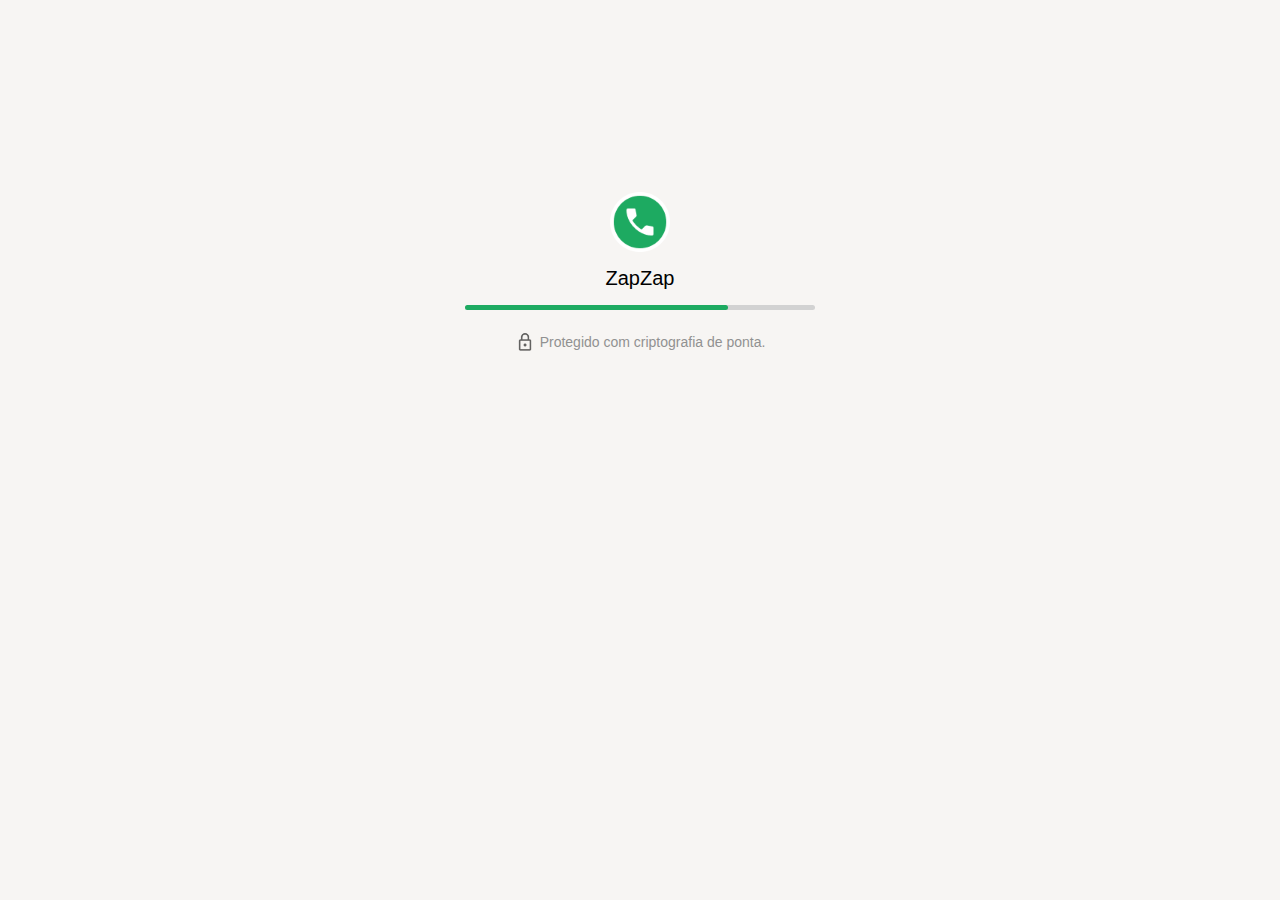
<file: main.html>
<!DOCTYPE html>
<html lang="pt-br">

<head>
    <meta charset="UTF-8">
    <meta name="viewport" content="width=device-width, initial-scale=1.0">
    <link rel="stylesheet" href="css/style.css">
    <link rel="shortcut icon" href="img/favicon-32x32.png" type="image/x-icon">
    <script src="modulo/app.js" defer></script>
    <title>User | Zap</title>
</head>

<body>
    <div class="progressBar">
        <img src="img/logoFav.png" alt="">
        <p>ZapZap</p>
        <div class="bar">
            <div id="progress"></div>
        </div>
        <span><img src="img/cadeadoMessage.png" alt="">Protegido com criptografia de ponta.</span>
    </div>
    <div id="filterBlack"></div>
    <header>
        <div class="logos">
            <img id="logo" src="img/Zap Zap 2.0.png" alt="">
            <div class="containerIconLogos">
                <div class="containerIcon">
                    <img class="novaConversa" src="img/novaConversa.png" alt="">
                </div>
                <div class="containerIcon">
                    <img class="opcoes" src="img/opcoes.png" alt="">
                </div>
            </div>
        </div>
        <div class="containerInputHeader">
            <div class="input">
                <div class="busca">
                    <img class="lupa" src="img/busca.png" alt="">
                </div>
                <input id="inputHeader" type="text" placeholder="Pesquisar ou começar uma nova conversa">
            </div>
        </div>
        <ul>
            <li id="tudo">Tudo</li>
            <li id="naoLidas">Não lidas</li>
            <li id="favoritas">Favoritas</li>
            <li id="grupos">Grupos</li>
        </ul>
        <div class="notificacoesDes">
            <div class="notConteudo">
                <img class="sinoNot" src="img/notificacao.png" alt="">
                <span>As notificações de mesagens estão desativadas.<span id="ativarNot"> Ativar</span></span>
                <div class="divCloseNot">
                    <img id="closeNot" src="img/close.png" alt="">
                </div>
            </div>
        </div>
    </header>
    <nav>
        <div class="iconsNav">
            <div id="conversasDiv" class="containerIcon">
                <img id="conversas" src="img/conversasBlack.png" alt="">
            </div>
            <div id="statusDiv" class="containerIcon">
                <img id="status" src="img/status.png" alt="">
            </div>
            <div id="canaisDiv" class="containerIcon">
                <img id="canais" src="img/canais.png" alt="">
            </div>
            <div id="comunidadesDiv" class="containerIcon">
                <img id="comunidades" src="img/comunidade.png" alt="">
            </div>
            <div>
                <div id="iaDiv" class="containerIcon">
                    <img id="ia" src="img/ia.png" alt="">
                </div>
            </div>
        </div>
        <div class="configNav">
            <div id="configuracoesDiv" class="containerIcon">
                <img id="configuracoes" src="img/config.png" alt="">
            </div>
            <div id="perfilDiv" class="containerIcon">
                <img id="perfil" src="img/perfil.png" alt="">
            </div>
        </div>
    </nav>
    <section id="conversasSection"></section>
    <section id="sectionMain">
        <div id="headerMain">
            <div class="perfilMain">
                <img id="imgPerfilMain" src="img/busca.png" alt="">
            </div>
            <div class="mainInf">
                <p id="nomeMain"></p>
                <p class="infContatoMain">clique para obter mais dados do contato</p>
            </div>
            <div class="iconsHeaderMain">
                <div class="containerIcon">
                    <img src="img/call.png" alt="">
                </div>
                <div class="containerIcon">
                    <img src="img/lupaMain.png" alt="">
                </div>
                <div class="containerIcon">
                    <img src="img/opcoes.png" alt="">
                </div>
            </div>
        </div>
        <div id="conversa">
            <div id="conversasTela"></div>
            <div id="inicialTela">
                <div class="containerImgInicio">
                    <img src="img/imgInicioApp.png" alt="">
                </div>
                <h2>Baixar o WhatsApp para Windows</h2>
                <p>Baixe o novo app para Windows para fazer ligações, usar o compartilhamento de tela e ter uma
                    experiência de uso mais rápida
                </p>
                <button>Baixar</button>
            </div>
            <div id="statusTela">
                <div class="headerTelaStatus">
                    <img src="img/status.png" alt="">
                    <p>Compartilhe atualizações de status</p>
                    <p>Compartilhe fotos, vídeos e textos que desaparecem após 24 horas.</p>
                </div>
                <div class="footerTelaStatus">
                    <img src="img/cadeadoMessage.png" alt="">
                    <p>Suas atualizações de status são protegidas com criptografia de ponta a ponta.</p>
                </div>
            </div>
            <div id="canaisTela">
                <div>
                    <img src="img/canais.png" alt="">
                    <p>Encontrar canais</p>
                    <p>Entretenimento, esportes, notícias, estilo de vida, pessoas e muito mais. Siga os canais do seu
                        interesse.</p>
                </div>
            </div>
            <div id="comunidadesTela">
                <div class="headerTelaComunidades">
                    <img src="img/comunidade.png" alt="">
                    <p>Crie comunidades</p>
                    <p>Reúna pessoas em grupos de assuntos específicos e envie avisos a todos com facilidade.</p>
                </div>
                <div class="footerTelaComunidades">
                    <img src="img/cadeadoMessage.png" alt="">
                    <p>Suas mensagens pessoais nas comunidades são protegidas com criptografia de ponta a ponta</p>
                </div>
            </div>
            <div id="configuracoesTela">
                <div>
                    <img src="img/config.png" alt="">
                    <p>Configurações</p>
                </div>
            </div>
            <div id="perfilTela">
                <div>
                    <img src="img/iconPerfil.png" alt="">
                    <p>Perfil</p>
                </div>
            </div>
        </div>
        <div id="divInputMain">
            <div class="containerInput">
                <div class="plusSticker">
                    <div class="containerIcon">
                        <img src="img/plus.png" alt="">
                    </div>
                    <div class="containerIcon">
                        <img src="img/sticker.png" alt="">
                    </div>
                </div>
                <div class="inputMain">
                    <input type="text" placeholder="Digite uma mensagem">
                </div>
                <div class="voz">
                    <div id="containerMichophone" class="containerIcon">
                        <img id="michophone" src="img/voz.png" alt="">
                    </div>
                </div>
            </div>
        </div>
    </section>
    <section id="statusSection">
        <div class="headerStatus">
            <h2>Status</h2>
            <div class="imgHeader">
                <div class="containerIcon">
                    <img src="img/plus.png" alt="">
                </div>
                <div class="containerIcon">
                    <img src="img/opcoes.png" alt="">
                </div>
            </div>
        </div>
        <div class="perfilStatus">
            <div class="containerImgStatus">
                <img id="perfilStatusImg" src="img/busca.png" alt="">
                <div class="plusStatus">
                    <img src="img/plusWhite.png" alt="">
                </div>
            </div>
            <div class="containerInfPefilStatus">
                <p>Meu status</p>
                <p>Clique para atualizar seu status</p>
            </div>
        </div>
        <div class="statusRecente">
            <h3>Recente</h3>
        </div>
        <div class="statusVisto">
            <h3>Visto</h3>
        </div>
        <div class="footerStatus">
            <div>
                <img src="img/cadeadoMessage.png" alt="">
            </div>
            <p>Suas atualizações de status são protegidos com a <span>criptografia de ponta a ponta</span></p>
        </div>
    </section>
    <section id="canaisSection">
        <div class="containerHeaderCanais">
            <h2>Canais</h2>
            <div class="containerIcon">
                <img src="img/plus.png" alt="">
            </div>
        </div>
        <div class="infoCanais">
            <p>Receba atualizações sobre os assuntos do seu interesse</p>
            <p>Encontre canais que vocêpode seguir nesta página</p>
        </div>
        <div class="perfiCanais"></div>
        <div class="containerButtonCanais">
            <button>Descobrir mais</button>
        </div>
    </section>
    <section id="comunidadesSection">
        <div class="headerComunidade">
            <h2>Comunidades</h2>
            <div class="containerIcon">
                <img src="img/plus.png" alt="">
            </div>
        </div>
        <div class="containerInfoComunidade">
            <div class="infComunidades">
                <img class="imgComunidades" src="img/imgComunidade.png" alt="">
                <p>Conecte-se com outras pessoas com as comunidades</p>
                <p>As comunidades permitem reunir pessoas em grupos de assuntos específicos e receber avisos de admins
                    com
                    facilidade. As comunidades das quais você participa serão exibidas nesta página.
                </p>
                <span>Exemplos de comunidades <img src="img/arrowComunidade.png" alt=""></span>
            </div>
        </div>
        <div class="containerButtonComunidade">
            <button>Criar comunidade</button>
        </div>
    </section>
    <secction id="configuracoesSection">
        <div class="headerConfig">
            <h2>Configurações</h2>
            <div class="containerInputConfig">
                <img src="img/lupaMain.png" alt="">
                <input type="text" placeholder="Pesquisar Configurações">
            </div>
            <div class="perfilConfig">
                <img id="perfilConfigImg" src="img/lupaMain.png" alt="">
                <div class="infConfigPerfil">
                    <p id="nomeConfig">Nome</p>
                    <p>Status</p>
                </div>
            </div>
        </div>
        <div class="infoConfig">
            <div class="configCard">
                <img src="img/sync.png" alt="">
                <div>
                    <p>Sincronização</p>
                    <p>Abra o Zap Zap no seu celular</p>
                </div>
            </div>
            <div class="configCard">
                <img src="img/conta.png" alt="">
                <div>
                    <p>Conta</p>
                    <p>Notificações de segurança, dados da conta</p>
                </div>
            </div>
            <div class="configCard">
                <img src="img/cadeadoMessage.png" alt="">
                <div>
                    <p>Privacidade</p>
                    <p>Contatos bloqueados, mensagens temporárias</p>
                </div>
            </div>
            <div class="configCard">
                <img src="img/conversas.png" alt="">
                <div>
                    <p>Conversas</p>
                    <p>Tema, papel de parede, configurações de conversas</p>
                </div>
            </div>
            <div class="configCard">
                <img src="img/notificacaoPerfil.png" alt="">
                <div>
                    <p>Notificações</p>
                    <p>Notificações de mensagens</p>
                </div>
            </div>
            <div class="configCard">
                <img src="img/teclado.png" alt="">
                <div>
                    <p>Atalhos de teclado</p>
                    <p>Ações rápidas</p>
                </div>
            </div>
            <div class="configCard">
                <img src="img/ajuda.png" alt="">
                <div>
                    <p>Ajuda</p>
                    <p>Central de Ajuda, fale conosco, Política de Privacidade</p>
                </div>
            </div>
            <div id="logout" class="configCard">
                <img src="img/logout.png" alt="">
                <div>
                    <p>Desconectar</p>
                </div>
            </div>

        </div>


    </secction>
    <section id="perfilSection">
        <div class="headerPerfil">
            <h2>Perfil</h2>
            <img id="imgPerfilHeader" src="img/ajuda.png" alt="">
        </div>
        <div class="infoPerfil">
            <div class="containerInfoPerfil">
                <p>Nome</p>
                <div>
                    <p id="nomePerfil">João Victor</p>
                    <img src="img/pen.png" alt="">
                </div>
            </div>
            <div class="containerInfoPerfil">
                <p>Recado</p>
                <div>
                    <p>Olá! Eu estou usando o Zap Zap.</p>
                    <img src="img/pen.png" alt="">
                </div>
            </div>
            <div class="containerInfoPerfil">
                <p>Telefone</p>
                <div>
                    <img src="img/phone.png" alt="">
                    <p id="telefonePerfil">55 11 93454-23213</p>
                    <img src="img/copy.png" alt="">
                </div>
            </div>
        </div>
    </section>
    <div id="logoutQuestion">
        <p>Deseja Sair?</p>
        <p>Ao confirmar você redirecionado para a seção de Login.</p>
        <div>
            <button id="cancelLogout">Cancelar</button>
            <button id="confirmLogout">Desconectar</button>
        </div>
    </div>
</body>

</html>
</file>
<file: css/style.css>
* {
    padding: 0;
    margin: 0;
    box-sizing: border-box;
    font-family: Arial, Helvetica, sans-serif;
    font-size: 14px;
}

ul {
    list-style: none;
}

a {
    all: unset;
}

:root {
    --fundo: #f7f5f3;
    --input: #f6f5f4;
    --verde_claro: #d9fdd3;
    --verde_forte: #1daa61;
    --cor_cinza_fonte: #d2d2d2;
    --cor_cinza_fonte_escrita: #919191;
}

body {
    width: 100vw;
    height: 100vh;
    display: grid;
    grid-template-areas:
        "e1 e2 e4"
        "e1 e3 e4"
    ;

    grid-template-rows: 250px 1fr;
    grid-template-columns: 75px minmax(320px, 30%) minmax(570px, calc(70% - 75px));
}

/* Section ocultas */
/* Barra de progresso */
.progressBar {
    position: absolute;
    display: flex;
    justify-content: start;
    align-items: center;
    flex-direction: column;
    padding-top: 15%;
    width: 100vw;
    height: 100vh;
    gap: 15px;
    background-color: var(--fundo);
    z-index: 40;
}

.progressBar p {
    font-size: 20px;
}

.bar {
    width: 350px;
    height: 5px;
    background-color: var(--cor_cinza_fonte);
    border-radius: 20px;
}

#progress {
    width: 75%;
    height: 100%;
    background-color: var(--verde_forte);
    border-radius: 20px;
    transition: 0.5s ease-in-out;
    animation: progress 5s ease-in-out;
}

.progressBar img {
    width: 60px;
}

.progressBar span {
    display: flex;
    justify-content: center;
    align-items: center;
    gap: 5px;
    color: var(--cor_cinza_fonte_escrita);
}

.progressBar span img {
    width: 20px;
    margin-bottom: 6px;
}

@keyframes progress {
    0%, 15% {
        width: 0%;
    }
    15%, 45% {
        width: 15%;
    }
    45%, 60% {
        width: 45%;
    }
    60%, 75% {
        width: 60%;
    } 
    75%, 85% {
        width: 75%;
    }
}


/* Section da aba de status */
#statusSection {
    position: absolute;
    display: none;
    flex-direction: column;
    left: 75px;
    z-index: 30;
    min-width: 320px;
    background-color: white;
    width: 30%;
    height: 100vh;
    border-right-style: solid;
    border-width: 1.5px;
    border-color: rgb(143, 143, 143);
}

.headerStatus {
    display: flex;
    height: 50px;
}

.headerStatus h2 {
    display: flex;
    align-items: center;
    width: 25%;
    padding-left: 15px;
    font-size: 20px;
}

.headerStatus img:nth-child(1) {
    width: 25px;
    height: 25px;
}

.imgHeader {
    display: flex;
    justify-content: end;
    align-items: center;
    width: 75%;
    gap: 15px;
    padding-right: 20px;
}

.headerStatus img {
    width: 20px;
    height: 20px;
}

.perfilStatus {
    display: flex;
    height: 100px;
}

.containerImgStatus {
    display: flex;
    align-items: center;
    padding-left: 10px;
    width: 55px;
    height: 100%;
}

.containerInfPefilStatus {
    display: flex;
    flex-direction: column;
    justify-content: center;
    gap: 3px;
    padding-left: 5px;
    width: calc(100% - 55px);
    height: 100%;
}

.containerInfPefilStatus p:nth-child(1) {
    font-size: 16px;
}

.containerInfPefilStatus p:nth-child(2) {
    color: var(--cor_cinza_fonte_escrita);
}

/* Section da aba de Perfil */
#perfilStatusImg {
    width: 40px;
    height: 40px;
    border-radius: 100%;
    background-color: orange;
}

.plusStatus {
    display: flex;
    justify-content: center;
    align-items: center;
    margin-left: -20px;
    margin-bottom: -15px;
    width: 20px;
    height: 20px;
    border-radius: 100%;
    border-style: solid;
    border-color: white;
    border-width: 1px;
    background-color: var(--verde_forte);
}

.plusStatus img {
    width: 80%;
    height: 80%;
}

.statusRecente {
    padding-top: 20px;
    padding-left: 15px;
    min-height: 150px;
}

.statusRecente h3 {
    color: var(--cor_cinza_fonte_escrita);
    font-weight: 600;
    font-size: 16px;
}

.statusVisto {
    padding-top: 20px;
    padding-left: 15px;
    min-height: 150px;
}

.statusVisto h3 {
    color: var(--cor_cinza_fonte_escrita);
    font-weight: 600;
    font-size: 16px;
}

.footerStatus {
    display: flex;
    justify-content: center;
    height: 30px;
    text-align: start;
}

.footerStatus div {
    display: flex;
    justify-content: end;
    align-items: start;
    width: 5%;
    height: 100%;
}

.footerStatus img {
    width: 15px;
    height: 20px;
}

.footerStatus p {
    width: 75%;
    height: 100%;
    font-size: 12px;
    padding-top: 5px;
    color: var(--cor_cinza_fonte_escrita);
}

.footerStatus span {
    font-size: 12px;
    color: var(--verde_forte);
}

.footerStatus span:hover {
    text-decoration: underline;
}

/* Section da aba de Canais */
#canaisSection {
    position: absolute;
    display: none;
    flex-direction: column;
    left: 75px;
    z-index: 30;
    min-width: 320px;
    background-color: white;
    width: 30%;
    height: 100vh;
    border-right-style: solid;
    border-width: 1.5px;
    border-color: rgb(143, 143, 143);
}

.containerHeaderCanais {
    height: 60px;
    display: flex;
    justify-content: space-between;
    align-items: center;
    padding: 20px;
}

.containerHeaderCanais h2 {
    font-size: 20px;
}

.containerHeaderCanais img {
    width: 25px;
    height: 25px;
}

.infoCanais {
    display: flex;
    align-items: center;
    flex-direction: column;
    gap: 20px;
    height: 120px;
    text-align: center;
    padding: 5px;
}

.infoCanais :nth-child(1) {
    font-size: 18px;
}

.infoCanais :nth-child(2) {
    color: var(--cor_cinza_fonte_escrita);
    font-size: 16px;
}

.perfiCanais {
    width: 100%;
    min-height: 350px;
}

.containerButtonCanais {
    display: flex;
    justify-content: center;
    width: 100%;
}

#canaisSection button {
    all: unset;
    display: flex;
    justify-content: center;
    align-items: center;
    width: 150px;
    height: 40px;
    border-radius: 30px;
    color: var(--fundo);
    font-weight: 600;
    background-color: var(--verde_forte);
    transition: 0.2s ease-in-out;
}

#canaisSection button:hover {
    transform: scale(1.05);
    background-color: #178b4f;
}

/* Section da aba de Comunidades */
#comunidadesSection {
    position: absolute;
    display: none;
    flex-direction: column;
    left: 75px;
    z-index: 30;
    min-width: 320px;
    background-color: white;
    width: 30%;
    height: 100vh;
    border-right-style: solid;
    border-width: 1.5px;
    border-color: rgb(143, 143, 143);
}

.headerComunidade {
    display: flex;
    justify-content: space-between;
    align-items: center;
    padding: 20px;
    height: 60px;
}

.headerComunidade h2 {
    font-size: 20px;
}

.headerComunidade img {
    width: 25px;
    height: 25px;
}

.containerInfoComunidade {
    display: flex;
    align-items: center;
    height: 80%;
}

.infComunidades {
    display: flex;
    flex-direction: column;
    justify-content: center;
    align-items: center;
    height: 500px;
    gap: 10px;
    padding: 5px;
    text-align: center;
}

.infComunidades p:nth-child(2) {
    font-size: 20px;
    font-weight: 600;
    line-height: 30px;
}

.infComunidades p:nth-child(3) {
    font-size: 12px;
    line-height: 20px;
}

.imgComunidades {
    width: 210px;
}

.infComunidades span {
    display: flex;
    justify-content: center;
    align-items: center;
    gap: 5px;
    font-weight: 600;
    color: var(--verde_forte);
}

.infComunidades span:hover {
    text-decoration: underline;
}

.infComunidades span img {
    width: 13px;
}

.containerButtonComunidade {
    display: flex;
    justify-content: center;
}

.containerButtonComunidade button {
    all: unset;
    display: flex;
    align-items: center;
    justify-content: center;
    width: 150px;
    height: 40px;
    color: var(--fundo);
    font-weight: 600;
    background-color: var(--verde_forte);
    border-radius: 30px;
    transition: 0.2s ease-in-out;
}

.containerButtonComunidade button:hover {
    background-color: #198b50;
    transform: scale(1.05);
}

/* Section da aba de Configurações */
#configuracoesSection {
    position: absolute;
    display: none;
    flex-direction: column;
    align-items: center;
    left: 75px;
    z-index: 30;
    min-width: 320px;
    background-color: white;
    width: 30%;
    height: 100vh;
    border-right-style: solid;
    border-width: 1.5px;
    border-color: rgb(143, 143, 143);
}

.headerConfig {
    display: flex;
    flex-direction: column;
    width: 90%;
    height: 230px;
    padding-top: 20px;
    gap: 20px;
    border-bottom-style: solid;
    border-width: 1px;
    box-sizing: calc(100% - 20px);
    border-color: var(--cor_cinza_fonte);
}

.headerConfig h2 {
    font-size: 20px;
    font-weight: 500;
}

.containerInputConfig {
    display: flex;
    align-items: center;
    border-radius: 20px;
    width: 100%;
    height: 40px;
    padding: 5px;
    gap: 5px;
    background-color: var(--input);
}

.containerInputConfig:hover {
    border-style: solid;
    border-width: 1px;
    border-color: var(--cor_cinza_fonte);
}

.containerInputConfig input {
    padding-left: 5px;
}

.containerInputConfig img {
    width: 20px;
    height: 20px;
}

.perfilConfig {
    display: flex;
    align-items: center;
    width: 100%;
    height: 90px;
}

.perfilConfig img {
    width: 70px;
    height: 70px;
    border-radius: 100%;
}

.infConfigPerfil {
    display: flex;
    flex-direction: column;
    justify-content: center;
    padding-left: 10px;
    gap: 5px;
    width: calc(100% - 70px);
    height: 100%;
}

.infConfigPerfil p:nth-child(1) {
    font-size: 16px;
    white-space: nowrap;
    overflow: hidden;
    text-overflow: ellipsis;
}

.infConfigPerfil p:nth-child(2) {
    color: var(--cor_cinza_fonte_escrita);
    white-space: nowrap;
    overflow: hidden;
    text-overflow: ellipsis;
}

.infoConfig {
    display: flex;
    flex-direction: column;
    gap: 5px;
    width: 90%;
    height: calc(100% - 265px);
    padding: 10px 0px 10px 0px;
    border-bottom-style: solid;
    border-width: 1px;
    border-color: var(--cor_cinza_fonte);
    overflow-y: auto;
}

.infoConfig::-webkit-scrollbar {
    width: 5px;
}

.infoConfig::-webkit-scrollbar-track {
    background-color: rgba(0, 0, 0, 0);
    border-radius: 10px;
}

.infoConfig::-webkit-scrollbar-thumb {
    border-radius: 10px;
    background-color: rgba(0, 0, 0, 0.205);
}

.configCard {
    display: flex;
    align-items: center;
    width: 100%;
    height: 80px;
    min-height: 80px;
    gap: 20px;
    border-radius: 10px;
}

.configCard:hover {
    background-color: var(--input);
}

.configCard img {
    width: 30px;
    height: 25px;
}

.configCard div {
    display: flex;
    flex-direction: column;
    justify-content: center;
    gap: 3px;
    width: calc(100% - 35px);
    height: 100%;
}

.configCard div p:nth-child(2) {
    color: var(--cor_cinza_fonte_escrita);
}

.infoConfig div:nth-child(8) p {
    color: red;
}

/* Section da mensagem de confirmação de Logout e Filtro escuro */
#filterBlack {
    display: none;
    position: absolute;
    width: 100vw;
    height: 100vh;
    background-color: rgba(0, 0, 0, 0.315);
    z-index: 40;
}

#logoutQuestion {
    position: fixed;
    display: flex;
    flex-direction: column;
    width: 440px;
    height: 220px;
    top: calc(50% - 110px);
    left: calc(50% - 220px);
    padding: 25px 10px 10px 25px;
    overflow: hidden;
    transition: 0.1s ease-in-out;
    z-index: -10;
}

#logoutQuestion::before {
    content: "";
    position: fixed;
    top: calc(50% - 11px);
    left: calc(50% - 22px);
    width: 44px;
    height: 22px;
    background: rgb(255, 255, 255);
    border-radius: 2px;
    z-index: -10;
    transition: 0.1s ease-in-out;
}

.expandir::before {
    box-sizing: border-box;
    transform: scale(10);
}

.reverse::before {
    transform: scale(1);
}

#logoutQuestion p:nth-child(1) {
    width: 400px;
    height: 20%;
    font-size: 18px;
}

#logoutQuestion p:nth-child(2) {
    width: 400px;
    height: 50%;
    padding-top: 15px;
    color: var(--cor_cinza_fonte_escrita);
    font-size: 16px;
}

#logoutQuestion div {
    display: flex;
    justify-content: end;
    align-items: center;
    width: 100%;
    height: 30%;
    gap: 15px;
    padding-right: 15px;
}

#cancelLogout {
    all: unset;
    display: flex;
    justify-content: center;
    align-items: center;
    width: 75px;
    height: 40px;
    border-radius: 20px;
    color: var(--verde_forte);
    transition: 0.2s ease-in-out
}

#cancelLogout:hover {
    background-color: #1daa611c;
}

#confirmLogout {
    all: unset;
    display: flex;
    justify-content: center;
    align-items: center;
    width: 100px;
    height: 40px;
    background-color: red;
    color: white;
    border-radius: 20px;
    transition: 0.2s ease-in-out;
}

#confirmLogout:hover {
    transform: scale(1.05);
}

/* Section da aba de Perfil */
#perfilSection {
    position: absolute;
    display: none;
    flex-direction: column;
    left: 75px;
    z-index: 30;
    min-width: 320px;
    background-color: white;
    width: 30%;
    height: 100vh;
    padding: 0px 20px 0px 20px;
    border-right-style: solid;
    border-width: 1.5px;
    border-color: rgb(143, 143, 143);
}

.headerPerfil {
    display: flex;
    flex-direction: column;
    align-items: center;
    width: 100%;
    height: 270px;
}

.headerPerfil h2 {
    display: flex;
    align-items: center;
    width: 100%;
    height: 50px;
    font-size: 20px;
}

.headerPerfil img {
    width: 120px;
    height: 120px;
    margin-top: 50px;
    border-radius: 100%;
}

.infoPerfil {
    width: 100%;
    height: 330px;
}

.containerInfoPerfil {
    width: 100%;
    height: 110px;
    padding: 0px 10px 0px 10px;
}

.containerInfoPerfil p {
    height: 40px;
    color: var(--cor_cinza_fonte_escrita);
}

.containerInfoPerfil div {
    display: flex;
    justify-content: space-between;
}

.containerInfoPerfil div p {
    display: flex;
    height: 70px;
    color: black;
}

.containerInfoPerfil img {
    width: 25px;
    height: 25px;
}

/* Header */
header {
    grid-area: e2;
    width: 100%;
    height: 100%;
    z-index: 20;
    background-color: white;
    border-right-style: solid;
    border-width: 1.5px;
    border-color: rgb(143, 143, 143);
}

.containerIcon {
    display: flex;
    justify-content: center;
    align-items: center;
    width: 35px;
    height: 35px;
    border-radius: 100%;
}

.containerIcon img {
    width: 23px;
    height: 23px;
}

.containerIcon:hover {
    background-color: var(--cor_cinza_fonte);
}

.logos {
    display: flex;
    align-items: center;
    padding: 15px;
    height: 25%;
}

.containerIconLogos {
    display: flex;
    align-items: center;
    justify-content: end;
    gap: 20px;
    width: 100%;
    height: 100%;
}

#logo {
    width: 90px;
}

.containerInputHeader {
    display: flex;
    justify-content: center;
    width: 100%;
    height: 16%;
}

.input {
    display: flex;
    height: 100%;
    background-color: var(--input);
    width: 90%;
    border-radius: 20px;
}

.input:hover {
    border-style: solid;
    border-width: 1px;
    border-color: var(--cor_cinza_fonte);
}

input {
    all: unset;
    height: 100%;
    width: 92%;
    border-bottom-right-radius: 20px;
    border-top-right-radius: 20px;
}

.busca {
    display: flex;
    justify-content: center;
    align-items: center;
    width: 8%;
    padding-left: 3px;
    border-top-left-radius: 20px;
    border-bottom-left-radius: 20px;
}

.lupa {
    width: 23px;
    height: 23px;
}

ul {
    display: flex;
    flex-wrap: wrap;
    padding-top: 5px;
    height: 33%;
}

li {
    display: flex;
    align-items: center;
    justify-content: center;
    margin-left: 20px;
    margin-top: 5px;
    border-radius: 25px;
    width: 80px;
    height: 30px;
    border-style: solid;
    border-color: var(--cor_cinza_fonte);
    border-width: 1.5px;
}

li:hover {
    background-color: var(--input);
}

.notificacoesDes {
    display: flex;
    justify-content: center;
    height: 25%;
}

.notConteudo {
    display: flex;
    justify-content: space-between;
    align-items: center;
    width: 95%;
    height: 100%;
    padding: 10px;
    background-color: var(--verde_claro);
    border-radius: 20px;
}

.sinoNot {
    width: 40px;
    height: 45px;
}

.divCloseNot {
    width: 5%;
    height: 100%;
}

.divCloseNot img {
    width: 20px;
    height: 20px;
}

#ativarNot {
    font-weight: bolder;
    color: var(--verde_forte);
}

#ativarNot:hover {
    text-decoration: underline;
}

/* Barra de navegação lateral */
nav {
    grid-area: e1;
    display: flex;
    flex-direction: column;
    padding: 10px;
    height: 100%;
    width: 100%;
    background-color: var(--fundo);
    border-right-style: solid;
    border-width: 1.5px;
    border-color: rgb(143, 143, 143);
}

.iconsNav {
    display: flex;
    flex-direction: column;
    align-items: center;
    gap: 10px;
    height: 40%;
}

.iconsNav div:nth-child(5) {
    display: flex;
    align-items: center;
    justify-content: center;
    width: 70%;
    height: 45px;
    padding-top: 5px;
    border-top-style: solid;
    border-width: 1px;
    border-top-color: var(--cor_cinza_fonte);
    border-radius: 0px;
}

#ia {
    width: 100%;
    height: 100%;
}

.configNav {
    display: flex;
    flex-direction: column;
    align-items: center;
    justify-content: end;
    gap: 5px;
    height: 60%;
}

.configNav div {
    display: flex;
    justify-content: center;
    align-items: center;
    width: 40px;
    height: 40px;
    border-radius: 100%;
}

.configNav div img {
    width: 65%;
    height: 65%;
}

#perfil {
    border-radius: 100%;
}

/* Section Conversas */
#conversasSection {
    display: flex;
    align-items: center;
    flex-direction: column;
    padding-top: 10px;
    gap: 5px;
    grid-area: e3;
    height: 100%;
    width: 100%;
    z-index: 20;
    border-right-style: solid;
    border-width: 1.5px;
    border-color: rgb(143, 143, 143);
    background-color: white;
    overflow-y: scroll;
}

.contato {
    display: flex;
    align-items: center;
    width: 95%;
    height: 80px;
    min-height: 80px;
    border-radius: 15px;
}

.contato:hover {
    background-color: var(--input);
}

.imgPerfil {
    display: flex;
    justify-content: center;
    align-items: center;
    width: 20%;
    height: 100%;
}

.imgPerfil img {
    width: 55px;
    height: 55px;
    border-radius: 100%;
}

.informacao {
    display: flex;
    flex-direction: column;
    gap: 10px;
    width: 60%;
    height: 70%;
    padding-left: 5px;
}

.nome {
    font-size: 16px;
}

.ultimaMensagem {
    white-space: nowrap;
    overflow: hidden;
    text-overflow: ellipsis;
    color: var(--cor_cinza_fonte_escrita);
}

.data {
    display: flex;
    justify-content: center;
    width: 20%;
    height: 70%;
    font-size: 14px;
}

/* Section Main (Contato selecionado) */
#sectionMain {
    grid-area: e4;
    width: 100%;
    height: 100%;
    background-size: contain;
    background-color: var(--fundo);
}

/* Telas de background */
/* Tela de Status */
#statusTela {
    display: none;
    flex-direction: column;
    width: 100%;
    height: 100%;
}

.headerTelaStatus {
    display: flex;
    align-items: center;
    justify-content: center;
    flex-direction: column;
    gap: 20px;
    width: 100%;
    height: 90%;
}

.headerTelaStatus p:nth-child(2) {
    font-size: 18px;
}

.headerTelaStatus p:nth-child(3) {
    color: var(--cor_cinza_fonte_escrita);
}

.headerTelaStatus img {
    width: 60px;
    height: 60px;
}

.footerTelaStatus {
    display: flex;
    justify-content: center;
    align-items: center;
    gap: 5px;
    width: 100%;
    height: 10%;
    color: var(--cor_cinza_fonte_escrita);
}

.footerTelaStatus img {
    width: 20px;
    height: 25px;
    margin-bottom: 5px;
}

#canaisTela {
    display: none;
    width: 100%;
    height: 100%;
}

/* Tela de Canais */
#canaisTela div {
    display: flex;
    flex-direction: column;
    justify-content: center;
    align-items: center;
    width: 100%;
    height: 100%;
    gap: 15px;
}

#canaisTela div img {
    width: 60px;
    height: 60px;
}

#canaisTela div p:nth-child(2) {
    font-size: 18px;
}

#canaisTela div p:nth-child(3) {
    text-align: center;
    color: var(--cor_cinza_fonte_escrita);
}

/* Tela de Comunidades */
#comunidadesTela {
    display: none;
    flex-direction: column;
    width: 100%;
    height: 100%;
}

.headerTelaComunidades {
    display: flex;
    flex-direction: column;
    justify-content: center;
    align-items: center;
    width: 100%;
    height: 90%;
    gap: 15px;
    text-align: center;
}

.headerTelaComunidades p:nth-child(2) {
    font-size: 18px;
}

.headerTelaComunidades p:nth-child(3) {
    color: var(--cor_cinza_fonte_escrita);
}

.headerTelaComunidades img {
    width: 60px;
    height: 60px;
}

.footerTelaComunidades {
    display: flex;
    align-items: center;
    justify-content: center;
    gap: 5px;
    width: 100%;
    height: 10%;
}

.footerTelaComunidades p {
    color: var(--cor_cinza_fonte_escrita);
}

.footerTelaComunidades img {
    width: 20px;
    height: 25px;
    margin-bottom: 5px;
}

/* Tela de Configurações */
#configuracoesTela {
    display: none;
    justify-content: center;
    align-items: center;
    width: 100%;
    height: 100%;
}

#configuracoesTela div {
    display: flex;
    justify-content: center;
    align-items: center;
    flex-direction: column;
    width: 100%;
    height: 100%;
    gap: 15px;
}

#configuracoesTela img {
    width: 70px;
    height: 70px;
}

#configuracoesTela div p {
    font-size: 20px
}

/* Tela de Perfil */
#perfilTela {
    display: none;
    width: 100%;
    height: 100%;
}

#perfilTela div {
    display: flex;
    justify-content: center;
    align-items: center;
    flex-direction: column;
    width: 100%;
    height: 100%;
    gap: 20px;
}

#perfilTela img {
    width: 60px;
    height: 60px;
    border-radius: 50%;
    background-color: var(--cor_cinza_fonte_escrita);
}

#perfilTela p {
    font-size: 20px;
}

/* Primeira tela que aparece ao iniciar o web-site */
#inicialTela {
    display: none;
    align-items: center;
    flex-direction: column;
    height: 450px;
}

.containerImgInicio {
    display: flex;
    justify-content: center;
    align-items: center;
    width: 100%;
    height: 50%;
}

.containerImgInicio img {
    width: 250px;
    height: 210px;
}

#inicialTela h2 {
    display: flex;
    justify-content: center;
    align-items: center;
    width: 100%;
    height: 20%;
    font-weight: lighter;
    text-align: center;
    font-size: 35px;
}

#inicialTela p {
    display: flex;
    align-items: center;
    justify-content: center;
    text-align: center;
    width: 100%;
    height: 20%;
    font-size: 16px;
}

#inicialTela button {
    all: unset;
    display: flex;
    justify-content: center;
    align-items: center;
    height: 40px;
    width: 95px;
    color: var(--fundo);
    font-weight: 500;
    background-color: var(--verde_forte);
    border-radius: 20px;
    transition: 0.2s ease-in-out;
}

#inicialTela button:hover {
    transform: scale(1.02);
    background-color: #188f52;
}

/* Header da Section de contato selecionado */
#headerMain {
    display: none;
    width: 100%;
    height: 60px;
    gap: 10px;
    background-color: white;
}

.perfilMain {
    display: flex;
    justify-content: center;
    align-items: center;
    width: calc(10% - 10px);
}

#imgPerfilMain {
    width: 40px;
    height: 40px;
    border-radius: 100%;
}

#nomeMain {
    font-size: 18px;
}

.infContatoMain {
    color: var(--cor_cinza_fonte_escrita);
}

.mainInf {
    display: flex;
    flex-direction: column;
    gap: 5px;
    padding-top: 10px;
    width: 45%;
}

.iconsHeaderMain {
    display: flex;
    justify-content: end;
    align-items: center;
    gap: 20px;
    padding-right: 30px;
    width: 45%;
}

.iconsHeaderMain .containerIcon:nth-child(1) img {
    width: 30px;
    height: 15px;
}

.iconsHeaderMain .containerIcon:nth-child(3) img {
    width: 20px;
    height: 20px;
}

/* Section que armazena todas as telas */
#conversa {
    display: flex;
    flex-direction: column;
    justify-content: center;
    align-items: center;
    padding: 10px 40px 0px 40px;
    gap: 15px;
    width: 100%;
    height: calc(100% - 120px);
}

/* Tela que exibe as mensagens de cada contato */
#conversasTela {
    display: none;
    flex-direction: column;
    justify-content: center;
    align-items: center;
    padding: 10px 40px 0px 40px;
    gap: 15px;
    width: 100%;
    height: 100%;
    overflow-y: auto;
}

#conversasTela::-webkit-scrollbar {
    width: 10px;
}

#conversasTela::-webkit-scrollbar-track {
    background-color: rgba(0, 0, 0, 0);
    border-radius: 10px;
}

#conversasTela::-webkit-scrollbar-thumb {
    border-radius: 10px;
    background-color: rgba(0, 0, 0, 0.205);
}

/* Div que contém o input da tela de messages */
#divInputMain {
    display: none;
    justify-content: center;
    width: 100%;
    height: 60px;
}

#divInputMain .plusSticker img {
    width: 20px;
    height: 20px;
}

.containerInput {
    display: flex;
    width: 90%;
    height: 85%;
}

.inputMain {
    width: 100%;
    height: 100%;
}

.inputMain input {
    all: unset;
    width: 100%;
    height: 100%;
    padding-left: 10px;
    background-color: white;
}

.plusSticker {
    display: flex;
    justify-content: center;
    align-items: center;
    width: 85px;
    padding: 7px;
    gap: 5px;
    justify-content: space-between;
    background-color: white;
    border-top-left-radius: 20px;
    border-bottom-left-radius: 20px;
    z-index: 10;
}

.voz {
    display: flex;
    justify-content: center;
    align-items: center;
    width: 12%;
    background-color: white;
    border-bottom-right-radius: 20px;
    border-top-right-radius: 20px;
}

#michophone {
    width: 25px;
    height: 25px;
}

/* Estilização das mensagens do remetende */
.divMensagemMe {
    display: flex;
    justify-content: end;
    width: 100%;
    min-height: 35px;
}

.mensagemMe {
    display: flex;
    align-items: center;
    text-wrap: wrap;
    padding: 5px;
    border-top-left-radius: 10px;
    border-bottom-left-radius: 10px;
    max-width: 45%;
    height: 100%;
    background-color: var(--verde_claro);
}

.dataMensagemMe {
    display: flex;
    align-items: end;
    justify-content: end;
    border-top-right-radius: 10px;
    border-bottom-right-radius: 10px;
    padding: 3px;
    width: 50px;
    background-color: var(--verde_claro);
}

/* Estilização das mensagens do destinatário */
.divMensagemContato {
    display: flex;
    width: 100%;
    min-height: 35px;
}

.mensagemContato {
    display: flex;
    align-items: center;
    text-wrap: wrap;
    padding: 5px;
    border-top-left-radius: 10px;
    border-bottom-left-radius: 10px;
    max-width: 45%;
    height: 100%;
    background-color: white;
}

.dataMensagemContato {
    display: flex;
    align-items: end;
    justify-content: end;
    border-top-right-radius: 10px;
    border-bottom-right-radius: 10px;
    padding: 3px;
    width: 50px;
    background-color: white;
}
</file>
